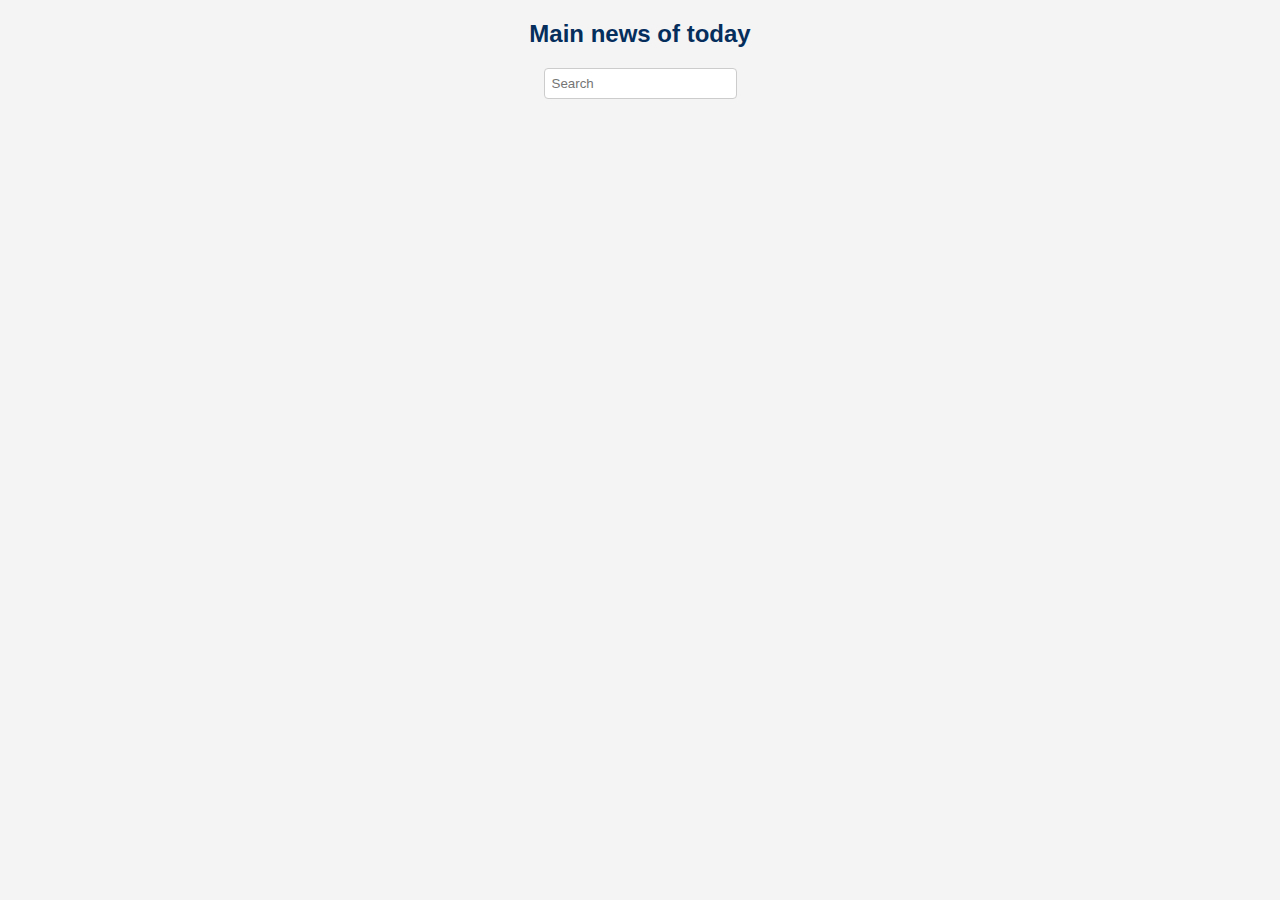
<file: index.html>
<!DOCTYPE html>
<html lang="en">
  <head>
    <meta charset="UTF-8" />
    <meta name="viewport" content="width=device-width, initial-scale=1.0" />
    <link rel="stylesheet" href="css/style.css" />
    <title>Posts</title>
  </head>
  <body>
    <h2 class="main-title">Main news of today</h2>
    <input type="search" class="search-post" placeholder="Search">
    <ul class="posts-list"></ul>
    <script src="js/script.js"></script>
  </body>
</html>
</file>
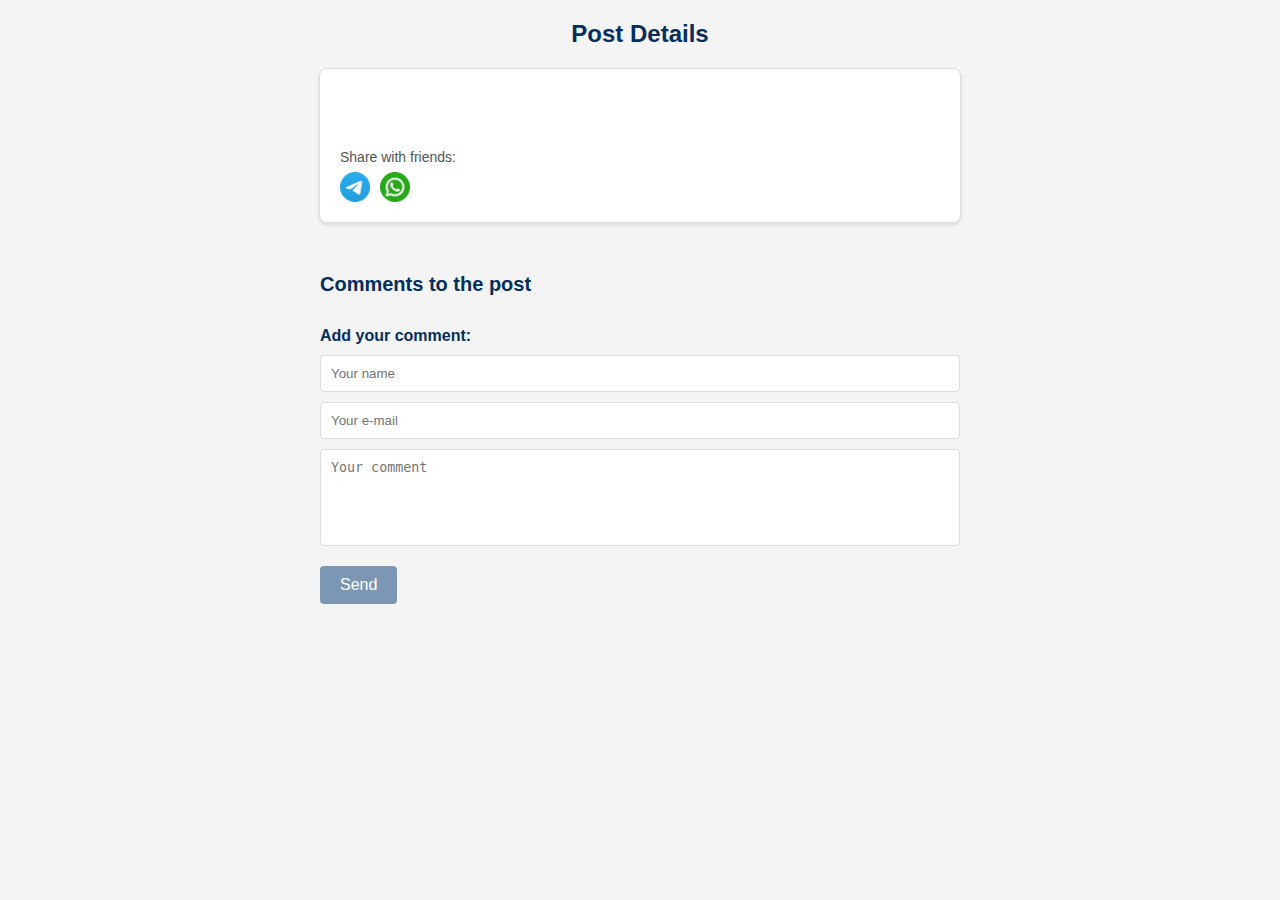
<file: post-details.html>
<!DOCTYPE html>
<html lang="en">
  <head>
    <meta charset="UTF-8" />
    <meta name="viewport" content="width=device-width, initial-scale=1.0" />
    <link rel="stylesheet" href="css/style.css" />
    <title>Post details</title>
  </head>
  <body>
    <h2 class="post-details-main-title">Post Details</h2>
    <div class="post-details">
      <h3 class="post-details-title"></h3>
      <p class="post-details-body"></p>
      <p class="post-details-author"></p>
      <p class="share-post-text">Share with friends:</p>
      <div class="share-post">
        <img class="telegram" src="images/icons/telegram.png" alt="Telegram" />
        <img class="whatsapp" src="images/icons/whatsapp.png" alt="whatsapp" />
      </div>
    </div>
    <div class="comments-wrapper">
      <h4 class="comments-title">Comments to the post</h4>
      <ul class="post-details-comments"></ul>
      <form class="add-comment">
        <h4 class="add-comment-text">Add your comment:</h4>
        <input type="text" class="comment-input-name" placeholder="Your name" />
        <input
          type="email"
          class="comment-input-email"
          placeholder="Your e-mail"
        />
        <textarea
          class="comment-input-text"
          placeholder="Your comment"
          rows="5"
        ></textarea>
      </form>
      <button class="comment-button">Send</button>
    </div>
    <script src="js/post-details.js"></script>
  </body>
</html>
</file>
<file: css/style.css>
body {
  font-family: Arial, sans-serif;
  background-color: #f4f4f4;
}

.main-title,
.post-details-main-title {
  text-align: center;
  color: #052e5d;
}

.search-post{
  padding: 7px;
  border: 1px solid #ccc;
  border-radius: 4px;
  display: block;
  margin: auto;
}

.search-post:focus {
  border-color: #aec7e2;
  outline: none;
  box-shadow: 0 0 5px rgba(116, 138, 162, 0.5);
}

.posts-list {
  list-style-type: none;
  padding: 0;
  margin: 0;
  display: flex;
  flex-direction: column;
  align-items: center;
}

.post-list-item {
  background-color: #fff;
  border: 1px solid #ddd;
  border-radius: 8px;
  margin: 10px 0;
  padding: 20px;
  box-shadow: 0 2px 4px rgba(0, 0, 0, 0.1);
  width: 80%;
  max-width: 600px;
}

.post-title,
.post-details-title,
.comments-title {
  text-decoration: none;
  color: #052e5d;
  font-size: 20px;
  margin-bottom: 10px;
}

.post-text,
.post-details-body {
  color: #555;
  line-height: 1.5;
}

.post-details {
  background-color: #fff;
  border: 1px solid #ddd;
  border-radius: 8px;
  margin: 20px auto;
  padding: 20px;
  box-shadow: 0 2px 4px rgba(0, 0, 0, 0.1);
  width: 80%;
  max-width: 600px;
}

.post-details-author {
  font-size: 14px;
  color: #777;
  margin-bottom: 60px;
}

.share-post-text {
  color: #555;
  font-size: 14px;
  margin-bottom: 7px;
}

.share-post {
  display: flex;
  gap: 10px;
}

.whatsapp,
.telegram {
  width: 30px;
  cursor: pointer;
}

.comments-wrapper {
  width: 70%;
  max-width: 640px;
  margin: 50px auto;
}

.add-comment-text {
  margin-bottom: 0;
  color: #052e5d;
}

.add-comment {
  display: flex;
  flex-direction: column;
  gap: 10px;
  margin-bottom: 20px;
}

.comment-input-name:focus,
.comment-input-email:focus,
.comment-input-text:focus {
  border-color: #aec7e2;
  outline: none;
  box-shadow: 0 0 5px rgba(116, 138, 162, 0.5);
}

.comment-input-name,
.comment-input-email,
.comment-input-text {
  padding: 10px;
  border: 1px solid #ddd;
  border-radius: 4px;
  color: #555;
  resize: none;
}

.comment-button {
  padding: 10px 20px;
  border: none;
  border-radius: 4px;
  background-color: #7b97b3;
  color: #fff;
  font-size: 16px;
  cursor: pointer;
  transition: background-color 0.3s ease;
}

.comment-button:hover {
  background-color: #506074;
}

.post-details-comments {
  list-style-type: none;
  padding: 0;
  margin: 0;
}

.comment-item {
  background-color: #f9f9f9;
  border: 1px solid #ddd;
  border-radius: 4px;
  padding: 10px;
  font-size: 14px;
  color: #555;
  margin: 5px 0 0;
}

.comment-item:last-child {
  margin-bottom: 40px;
}

.comment-item strong {
  font-size: 16px;
  color: #052e5d;
}
</file>
